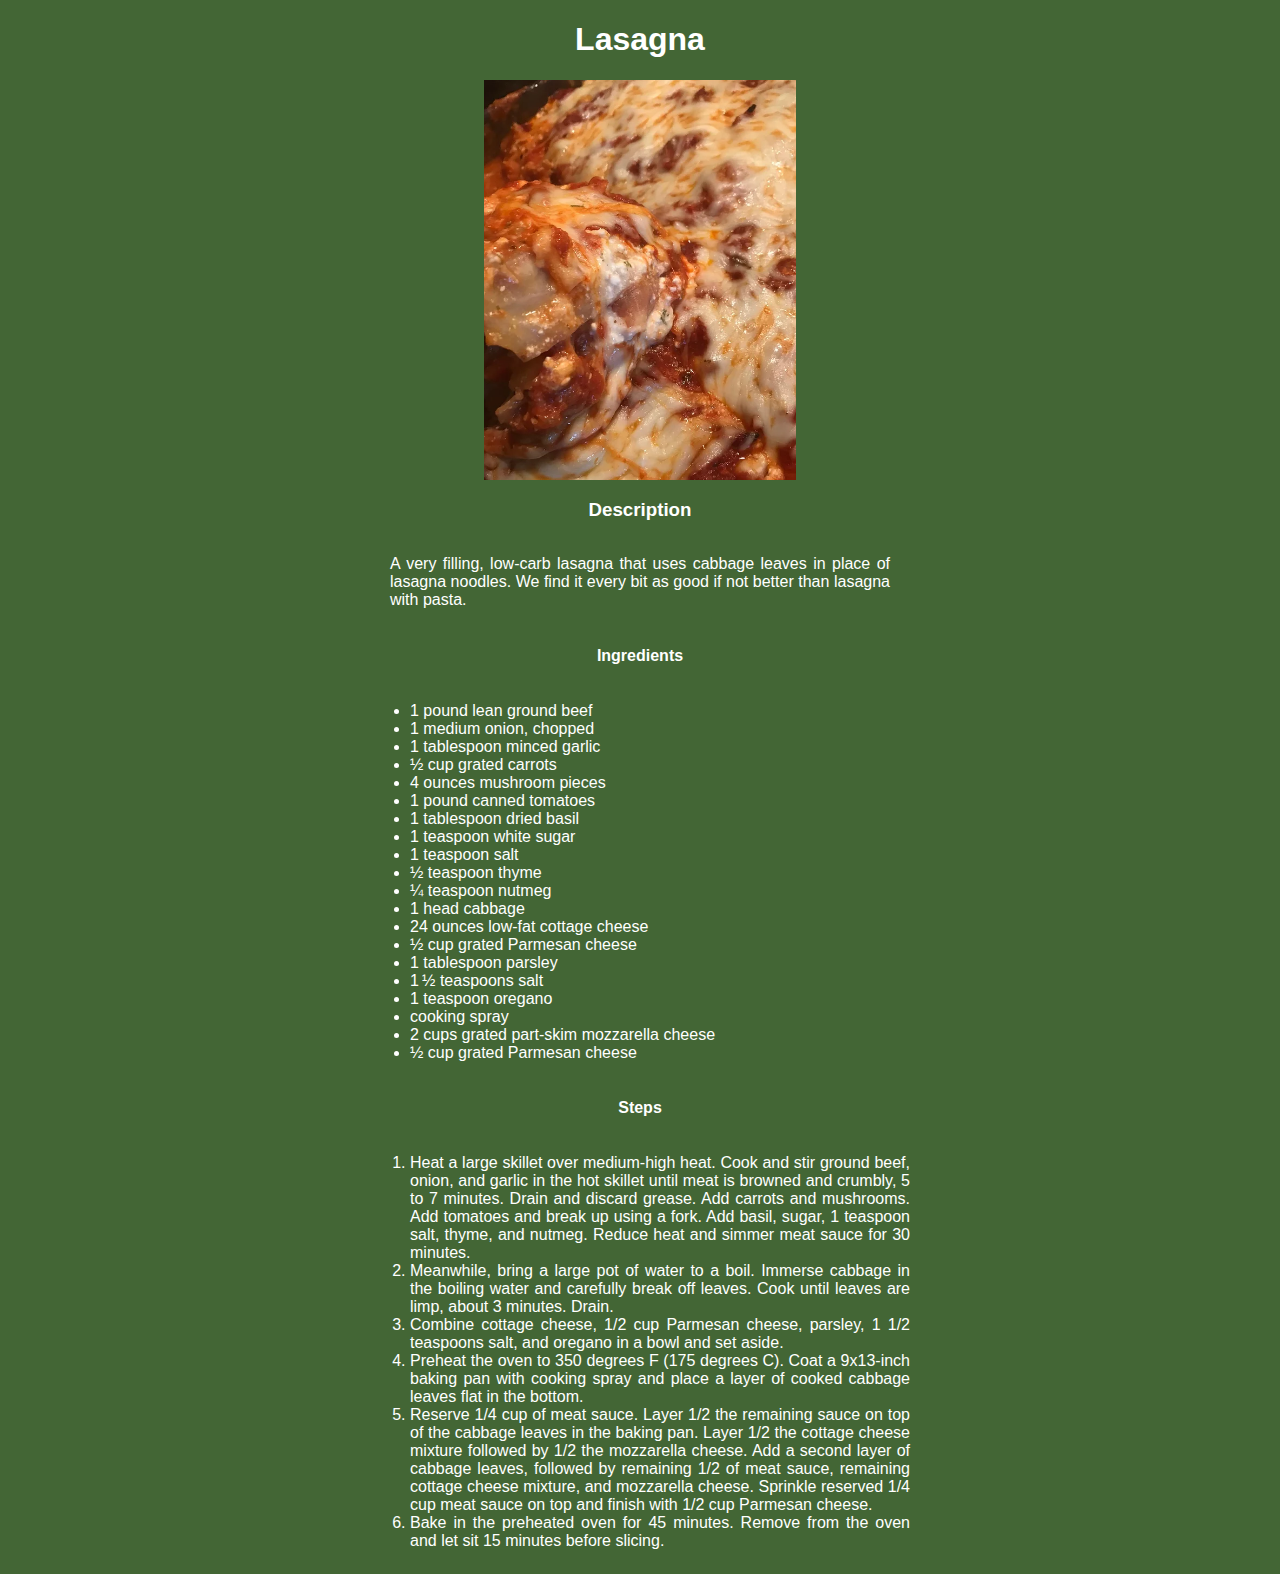
<file: recipes/lasagna.html>
<!DOCTYPE html>
<html>
  <head>
    <meta charset="UTF-8">
    <link rel="stylesheet" href="../styles.css">
    <title>Odin Recipes</title>
  </head>
  <body>
    <h1 class="center">Lasagna</h1>
    <img src="../img/lasagna.png" alt="lasagna" class="center">
    <h3 class="center">Description</h3>
    <div class="text"> 
      <p class="description">A very filling, low-carb lasagna that uses cabbage leaves in place of lasagna noodles. We find it every bit as good if not better than lasagna with pasta. </p>
    </div>
    <h4 class="center">Ingredients</h4>
    <div class="text"> 
      <ul>
        <li>1 pound lean ground beef</li>
        <li>1 medium onion, chopped</li>
        <li>1 tablespoon minced garlic</li>
        <li>½ cup grated carrots</li>
        <li>4 ounces mushroom pieces</li>
        <li>1 pound canned tomatoes</li>
        <li>1 tablespoon dried basil</li>
        <li>1 teaspoon white sugar</li>
        <li>1 teaspoon salt</li>
        <li>½ teaspoon thyme</li>
        <li>¼ teaspoon nutmeg</li>
        <li>1 head cabbage</li>
        <li>24 ounces low-fat cottage cheese</li>
        <li>½ cup grated Parmesan cheese</li>
        <li>1 tablespoon parsley</li>
        <li>1 ½ teaspoons salt</li>
        <li>1 teaspoon oregano</li>
        <li>cooking spray</li>
        <li>2 cups grated part-skim mozzarella cheese</li>
        <li>½ cup grated Parmesan cheese </li>
      </ul>
    </div>
    <h4 class="center">Steps</h4>
    <div class="text"> 
      <ol>
        <li>
          Heat a large skillet over medium-high heat. Cook and stir ground beef, onion, and garlic in the hot skillet until meat is browned and crumbly, 5 to 7 minutes. Drain and discard grease. Add carrots and mushrooms. Add tomatoes and break up using a fork. Add basil, sugar, 1 teaspoon salt, thyme, and nutmeg. Reduce heat and simmer meat sauce for 30 minutes.
        </li>
        <li>
          Meanwhile, bring a large pot of water to a boil. Immerse cabbage in the boiling water and carefully break off leaves. Cook until leaves are limp, about 3 minutes. Drain.
        </li>
        <li>
          Combine cottage cheese, 1/2 cup Parmesan cheese, parsley, 1 1/2 teaspoons salt, and oregano in a bowl and set aside.
        </li>
        <li>
          Preheat the oven to 350 degrees F (175 degrees C). Coat a 9x13-inch baking pan with cooking spray and place a layer of cooked cabbage leaves flat in the bottom.
        </li>
        <li>
          Reserve 1/4 cup of meat sauce. Layer 1/2 the remaining sauce on top of the cabbage leaves in the baking pan. Layer 1/2 the cottage cheese mixture followed by 1/2 the mozzarella cheese. Add a second layer of cabbage leaves, followed by remaining 1/2 of meat sauce, remaining cottage cheese mixture, and mozzarella cheese. Sprinkle reserved 1/4 cup meat sauce on top and finish with 1/2 cup Parmesan cheese.
        </li>
        <li>
          Bake in the preheated oven for 45 minutes. Remove from the oven and let sit 15 minutes before slicing.
        </li>
      </ol>
    </div>
  </body>
</html>
</file>
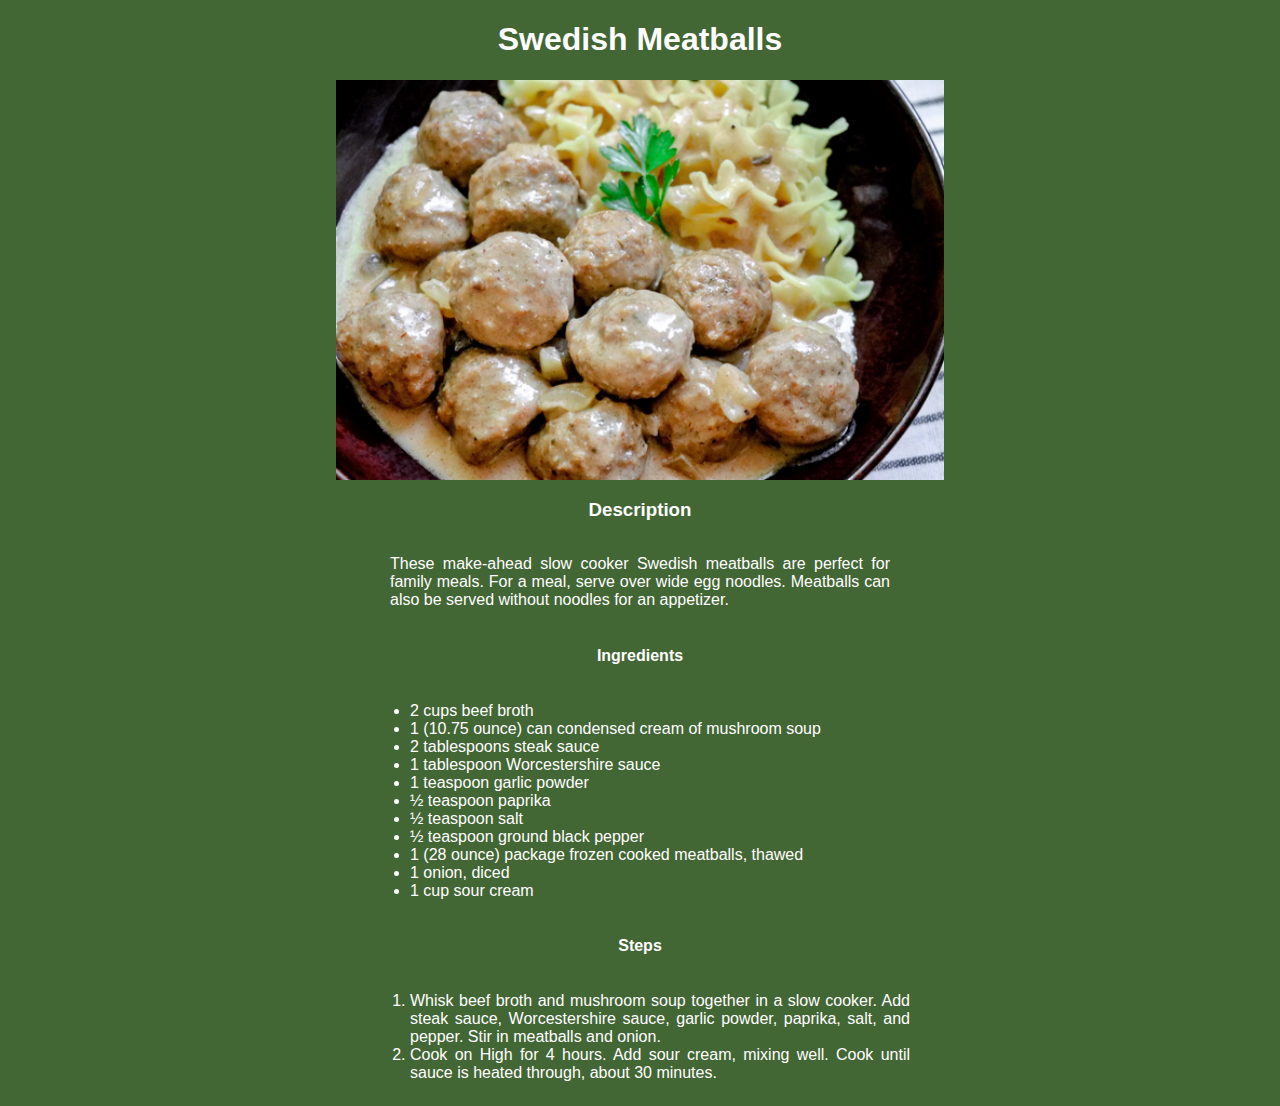
<file: recipes/swedish-meatballs.html>
<!DOCTYPE html>
<html>
  <head>
    <meta charset="UTF-8">
    <link rel="stylesheet" href="../styles.css">
    <title>Odin Recipes</title>
  </head>
  <body>
    <h1 class="center">Swedish Meatballs</h1>
    <img src="../img/swe-meatballs.png" alt="Swedish meatballs" class="center">
    <h3 class="center">Description</h3>
    <div class="text">
      <p class="description">
        These make-ahead slow cooker Swedish meatballs are perfect for family meals. For a meal, serve over wide egg noodles. Meatballs can also be served without noodles for an appetizer.
      </p>
    </div>
    <h4 class="center">Ingredients</h4>
      <div class="text">
        <ul>
          <li>2 cups beef broth</li>
          <li>1 (10.75 ounce) can condensed cream of mushroom soup</li>
          <li>2 tablespoons steak sauce</li>
          <li>1 tablespoon Worcestershire sauce</li>
          <li>1 teaspoon garlic powder</li>
          <li>½ teaspoon paprika</li>
          <li>½ teaspoon salt</li>
          <li>½ teaspoon ground black pepper</li>
          <li>1 (28 ounce) package frozen cooked meatballs, thawed</li>
          <li>1 onion, diced</li>
          <li>1 cup sour cream </li>
        </ul>
      </div>
    <h4 class="center">Steps</h4>
    <div class="text">
      <ol>
        <li>
          Whisk beef broth and mushroom soup together in a slow cooker. Add steak sauce, Worcestershire sauce, garlic powder, paprika, salt, and pepper. Stir in meatballs and onion.
        </li>
        <li>
          Cook on High for 4 hours. Add sour cream, mixing well. Cook until sauce is heated through, about 30 minutes.
        </li>
      </ol>
    </div>
  </body>
</html>
</file>
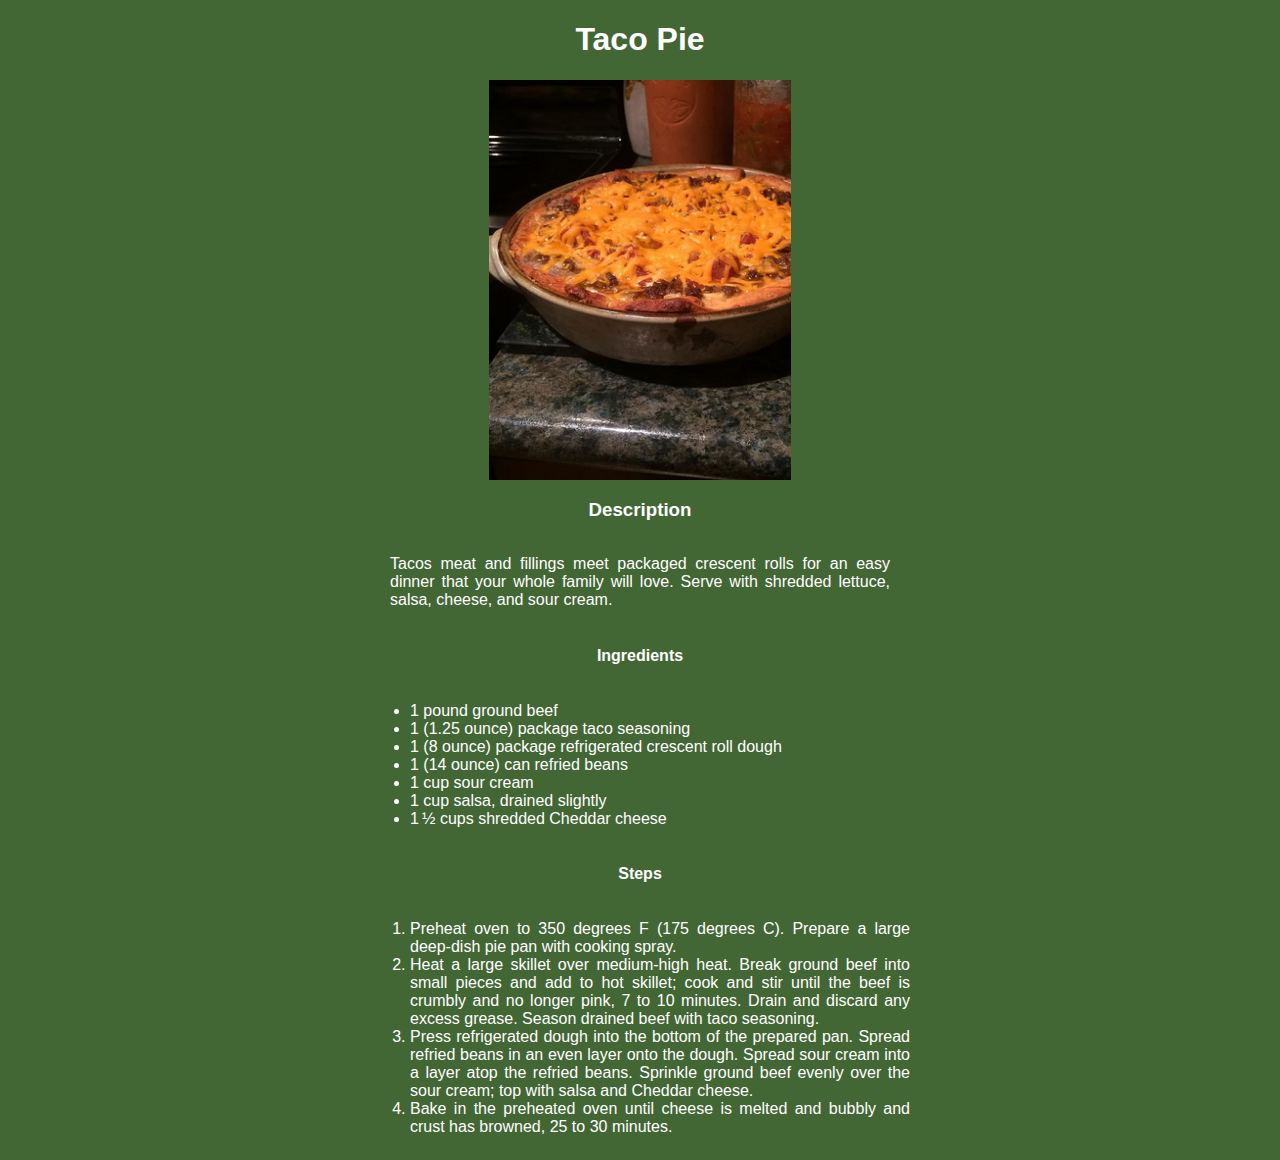
<file: recipes/taco-pie.html>
<!DOCTYPE html>
<html>
  <head>
    <meta charset="UTF-8">
    <link rel="stylesheet" href="../styles.css">
    <title>Odin Recipes</title>
  </head>
  <body>
    <h1 class="center">Taco Pie</h1>
    <img src="../img/taco-pie.png" alt="Taco pie" class="center">
    <h3 class="center">Description</h3>
    <div class="text">
      <p class="description">
        Tacos meat and fillings meet packaged crescent rolls for an easy dinner that your whole 
        family will love. Serve with shredded lettuce, salsa, cheese, and sour cream.
      </p>
    </div>
    <h4 class="center">Ingredients</h4>
    <div class="text">
      <ul>
        <li>1 pound ground beef</li>
        <li>1 (1.25 ounce) package taco seasoning</li>
        <li>1 (8 ounce) package refrigerated crescent roll dough</li>
        <li>1 (14 ounce) can refried beans</li>
        <li>1 cup sour cream</li>
        <li>1 cup salsa, drained slightly</li>
        <li>1 ½ cups shredded Cheddar cheese </li>
      </ul>
    </div>
    <h4 class="center">Steps</h4>
    <div class="text">
      <ol>
        <li>
          Preheat oven to 350 degrees F (175 degrees C). Prepare a large deep-dish pie pan with cooking spray.
        </li>
        <li>
          Heat a large skillet over medium-high heat. Break ground beef into small pieces and add to hot skillet; cook and stir until the beef is crumbly and no longer pink, 7 to 10 minutes. Drain and discard any excess grease. Season drained beef with taco seasoning.
        </li>
        <li>
          Press refrigerated dough into the bottom of the prepared pan. Spread refried beans in an even layer onto the dough. Spread sour cream into a layer atop the refried beans. Sprinkle ground beef evenly over the sour cream; top with salsa and Cheddar cheese.
        </li>
        <li>
          Bake in the preheated oven until cheese is melted and bubbly and crust has browned, 25 to 30 minutes.
        </li>
      </ol>
    </div>
  </body>
</html>
</file>
<file: styles.css>
body {
    color: white;
    background-color: #436635;
    font-family: Verdana, Tahoma, sans-serif;
}

a {
    color: white;
}

#heading {
    margin-top: 100px;
}

.center {
    text-align: center; 
    display: block;
    margin-left: auto;
    margin-right: auto;
}

img {
    height: 400px;
    width: auto;
}

div.text {
    text-align: center;
}

ul, ol {
    display: inline-block;
    text-align: justify;
    width: 500px;
    text-justify: distribute-all-lines;
}

ul.menu {
    width: 200px;
}

.description {
    display: inline-block;
    text-align: justify;
    width: 500px;
}
</file>
